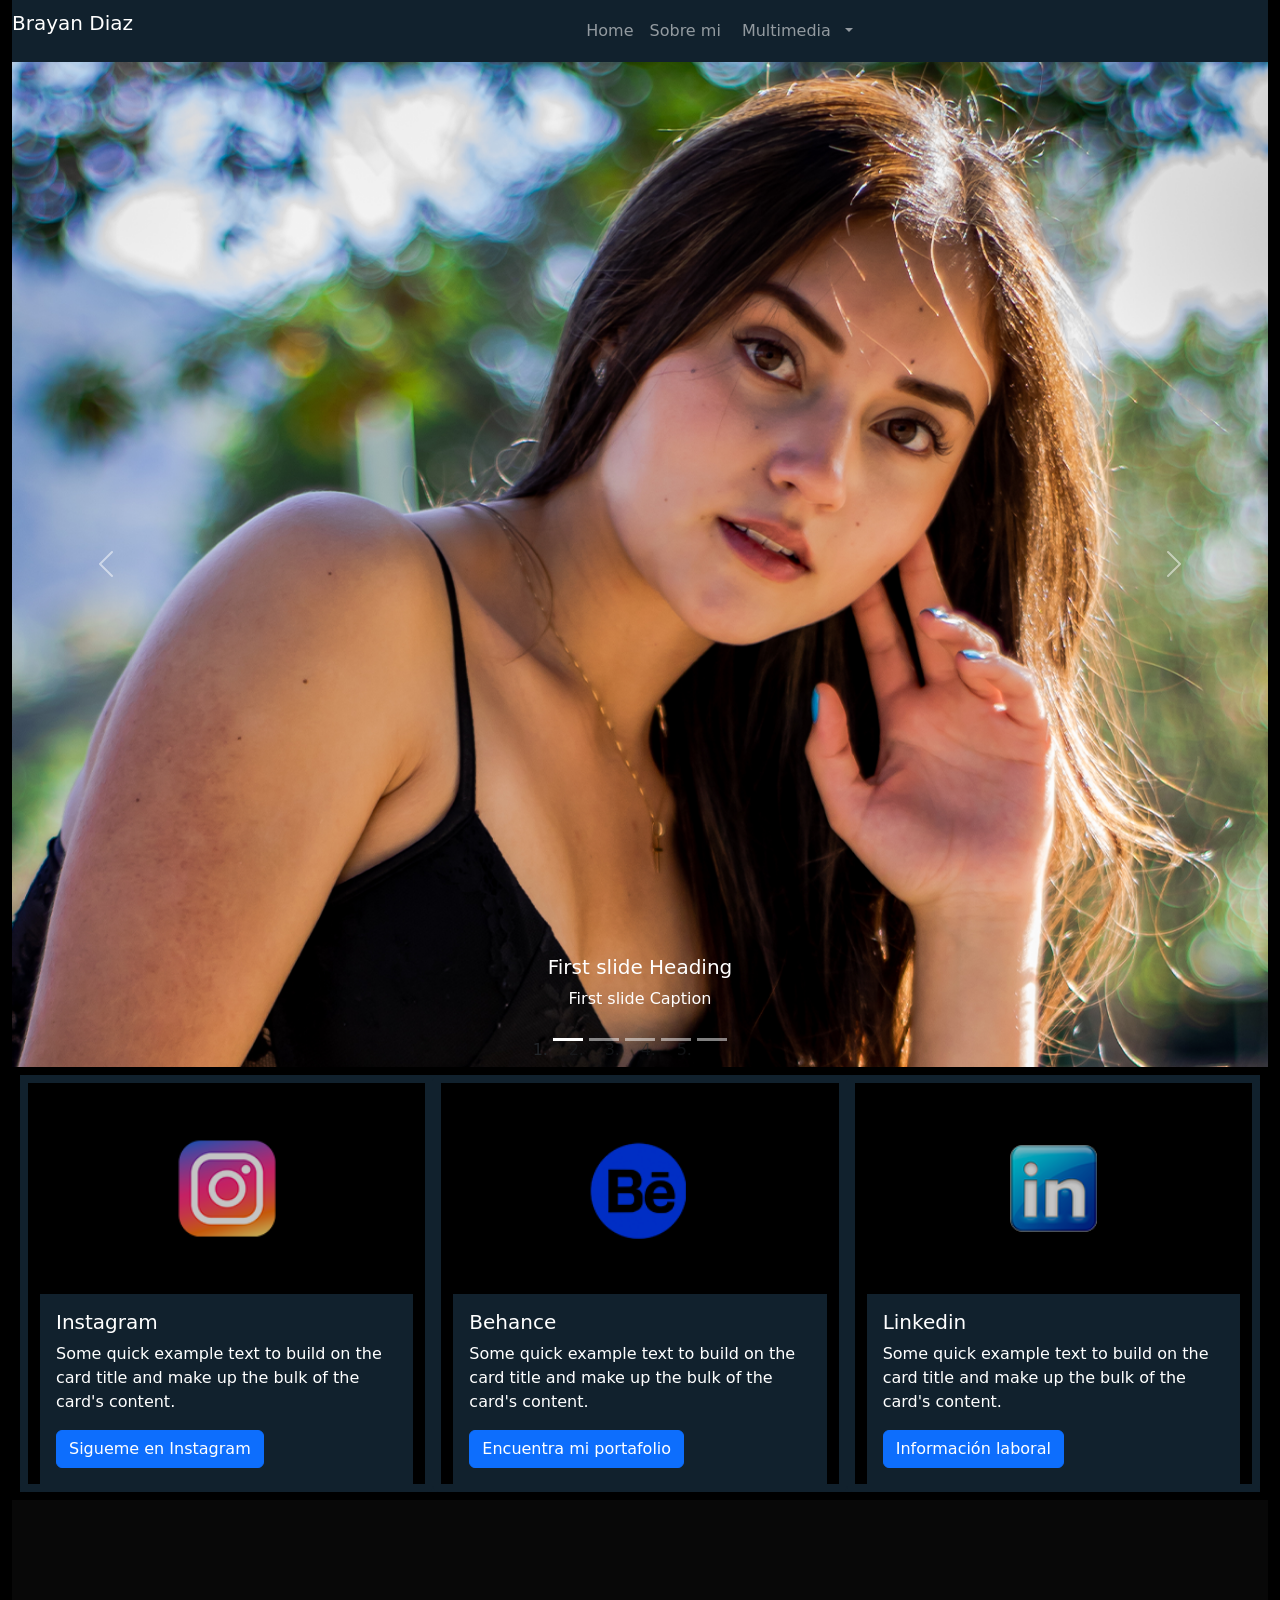
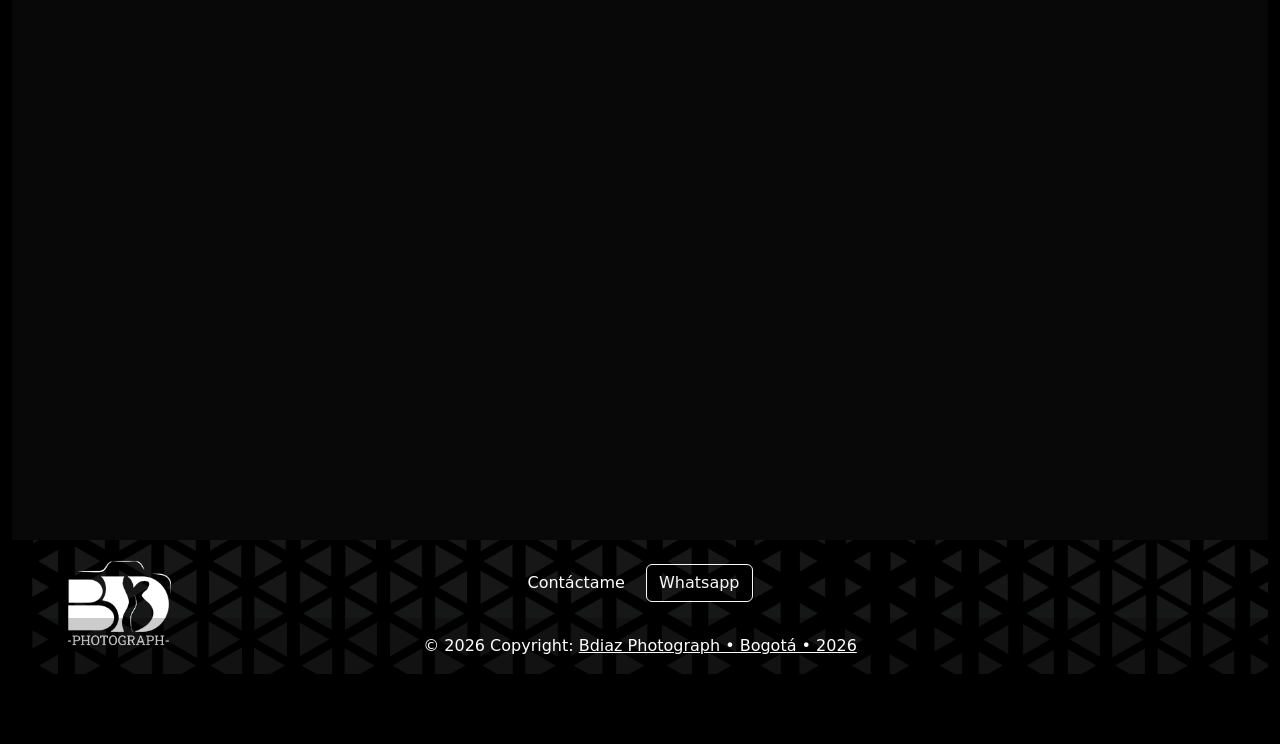
<file: index.html>
<!DOCTYPE html>
<html lang="en">
  <head>
    <meta charset="utf-8">
	
	<meta http-equiv="X-UA-Compatible" content="IE=edge">
	<meta name="viewport" content="width=device-width, initial-scale=1">
    <title>Bdiaz Photograph</title>
	  <link rel="icon"
      type="image/png"
      href="images/favicon.png">
    <!-- Bootstrap -->
	<link href="css/bootstrap-5.3.8.css" rel="stylesheet">
	<style type="text/css">
	.m2 {
}
    .fon {
}
    .fondo {
}
    .bannerdark {
}
    .formdark {
}
    </style>
	<link href="propio.css" rel="stylesheet" type="text/css">
	  <script type="application/ld+json">
{
  "@context": "https://schema.org",

  "@type": "Person",

  "name": "Brayan Diaz",

  "jobTitle": "Fotógrafo y Diseñador Multimedia",

  "description": "Fotógrafo y creador visual especializado en fotografía, contenido audiovisual e ilustración digital.",

  "url": "https://tusitio.com",

  "sameAs": [
    "https://instagram.com/bdiaz_photograph",
    "https://www.behance.net/brayandiazgu1",
    "https://www.linkedin.com/in/jobs/"
  ]
}
</script>
</head>
  <body class="fondobody" style="padding-bottom: 70px">
<div class="container-fluid">
<nav class="navbar navbar-expand-lg navbar-dark fondonav">
    <p> <a class="navbar-brand" href="#">Brayan Diaz</a></p>
    <p><a class="navbar-brand" href="#">&nbsp;</a></p>
    <button class="navbar-toggler" type="button" data-bs-toggle="collapse" data-bs-target="#navbarSupportedContent1" aria-controls="navbarSupportedContent1" aria-expanded="false" aria-label="Toggle navigation"> <span class="navbar-toggler-icon"></span></button>
    <div class="collapse navbar-collapse" id="navbarSupportedContent1">
      <ul class="navbar-nav mx-auto">
        <li class="nav-item active"> <a class="nav-link" href="#">Home <span class="visually-hidden">(current)</span></a></li>
        <li class="nav-item"> <a class="nav-link" href="sobremi.html">Sobre mi<br>
        </a></li>
        <li class="nav-item">&nbsp;</li>
        <li class="nav-item dropdown"> <a class="nav-link dropdown-toggle" href="Fotografia.html" id="navbarDropdown1" role="button" data-bs-toggle="dropdown" aria-haspopup="true" aria-expanded="false"> Multimedia&nbsp; </a>
          <div class="dropdown-menu" aria-labelledby="navbarDropdown1"> <a class="dropdown-item" href="fotografia.html">Fotografía</a>
            <div class="dropdown-divider"></div>
            <a class="dropdown-item" href="videos.html">Edición de video</a>
            <div class="dropdown-divider"></div>
            <a class="dropdown-item" href="ilustracion.html">Ilustración</a></div>
        </li>
      </ul>
    </div>
  </nav>
  <div id="carouselExampleIndicators1" class="carousel slide" data-bs-ride="carousel" style="background-color: black">
    <ol class="carousel-indicators">
      <li data-bs-target="#carouselExampleIndicators1" data-bs-slide-to="0" class="active"></li>
      <li data-bs-target="#carouselExampleIndicators1" data-bs-slide-to="1"></li>
      <li data-bs-target="#carouselExampleIndicators1" data-bs-slide-to="2"></li>
      <li data-bs-target="#carouselExampleIndicators1" data-bs-slide-to="3"></li>
      <li data-bs-target="#carouselExampleIndicators1" data-bs-slide-to="4"></li>
    </ol>
    <div class="carousel-inner" role="listbox">
      <div class="carousel-item active"> <img class="d-block w-100"
     src="images/foto2.png"
     alt="Fotografía Brayan Diaz">
        <div class="carousel-caption">
          <h5>First slide Heading</h5>
          <p>First slide Caption</p>
        </div>
      </div>
      <div class="carousel-item"> <img class="d-block w-100"
     src="images/foto3.png"
     alt="Fotografía Brayan Diaz">
        <div class="carousel-caption">
          <h5>Second slide Heading</h5>
          <p>Second slide Caption</p>
        </div>
      </div>
      <div class="carousel-item"> <img class="d-block w-100"
     src="images/foto1.png"
     alt="Fotografía Brayan Diaz">
        <div class="carousel-caption">
          <h5>Third slide Heading</h5>
          <p>Third slide Caption</p>
        </div>
      </div>
      <div class="carousel-item"> <img class="d-block w-100"
     src="images/foto4.png"
     alt="Fotografía Brayan Diaz">
        <div class="carousel-caption">
          <h5>Third slide Heading</h5>
          <p>Third slide Caption</p>
        </div>
      </div>
      <div class="carousel-item"> <img class="d-block w-100"
     src="images/foto5.png"
     alt="Fotografía Brayan Diaz">
        <div class="carousel-caption">
          <h5>Third slide Heading</h5>
          <p>Third slide Caption</p>
        </div>
      </div>
    </div>
    <a class="carousel-control-prev" href="#carouselExampleIndicators1" role="button" data-bs-slide="prev"> <span class="carousel-control-prev-icon" aria-hidden="true"></span> <span class="visually-hidden">Previous</span></a> <a class="carousel-control-next" href="#carouselExampleIndicators1" role="button" data-bs-slide="next"> <span class="carousel-control-next-icon" aria-hidden="true"></span> <span class="visually-hidden">Next</span></a></div>
  <div class="row m-2 fondonav">
    <div class="card col-md-4 delineado"  style="background-color: black"> <img class="card-img-top" src="images/logo1.png" alt="Card image cap">
      <div class="card-body fondonav" >
        <h5 class="card-title" style="color: white" >Instagram</h5>
        <p class="card-text" style="color: white">Some quick example text to build on the card title and make up the bulk of the card's content.</p>
        <a href="https://instagram.com/bdiaz_photograph" target="_blank"
   rel="noopener noreferrer"
   class="btn btn-primary">Sigueme en Instagram</a></div>
    </div>
    <div class="card col-md-4 colornav delineado" style="background-color: black" > <img class="card-img-top" src="images/logo2.png" alt="Card image cap">
      <div class="card-body fondonav" >
        <h5 class="card-title" style="color: white">Behance</h5>
        <p class="card-text" style="color: white">Some quick example text to build on the card title and make up the bulk of the card's content.</p>
        <a href="https://www.behance.net/brayandiazgu1" target="_blank"
   rel="noopener noreferrer"
   class="btn btn-primary">Encuentra mi portafolio</a></div>
    </div>
    <div class="card col-md-4 colornav delineado" style="background-color: black" > <img class="card-img-top" src="images/logo3.png" alt="Card image cap">
      <div class="card-body fondonav" >
        <h5 class="card-title" style="color: white">Linkedin</h5>
        <p class="card-text" style="color: white">Some quick example text to build on the card title and make up the bulk of the card's content.</p>
        <a href="https://www.linkedin.com/jobs/" target="_blank"
   rel="noopener noreferrer"
   class="btn btn-primary">Información laboral</a></div>
    </div>
  </div>
  <form class="form">
	  <div class="container py-5">

  <div class="row justify-content-center">

    <div class="col-md-8 col-lg-6">
    <!-- Name input -->
    <div data-mdb-input-init class="form-outline mb-4">
      <input type="text" id="form4Example1" class="form-control"  />
      <label class="form-label" for="form4Example1" style="color: white">Nombre</label>
    </div>
    <!-- Email input -->
    <div data-mdb-input-init class="form-outline mb-4">
      <input type="email" id="form4Example2" class="form-control" />
      <label class="form-label" for="form4Example2" style="color: white">Correo electrónico</label>
    </div>
    <!-- Message input -->
    <div data-mdb-input-init class="form-outline mb-4">
      <textarea class="form-control" id="form4Example3" rows="4"></textarea>
      <label class="form-label" for="form4Example3" style="color: white">Déjame tu duda</label>
    </div>
    <!-- Checkbox -->
    <div class="form-check d-flex justify-content-center mb-4">
      <input
      class="form-check-input me-2"
      type="checkbox"
      value=""
      id="form4Example4"
      checked
    />
      <label class="form-check-label" for="form4Example4" style="color: white"> Envíame una copia del mensaje </label>
    </div>
    <!-- Submit button -->
    <button data-mdb-ripple-init type="button" class="btn btn-primary btn-block mb-4" style="color: white">Send</button>
		</div>
	  </div>
		  </div>
		
  </form>
  <footer class="footer-custom text-center text-white" >
    <!-- Grid container -->
    <div class="container p-4 pb-0">
      <!-- Section: CTA -->
      <section class="">
        <p class="d-flex justify-content-center align-items-center"> <span class="me-3">Contáctame&nbsp;</span>
         <a href="https://wa.me/573028517279?text=Hola%20Brayan,%20vi%20tu%20portafolio%20y%20quiero%20más%20información"
   target="_blank"
   rel="noopener noreferrer"
   class="btn btn-outline-light btn-rounded">Whatsapp

</a>
        </p>
      </section>
      <!-- Section: CTA -->
    </div>
    <!-- Grid container -->
    <!-- Copyright -->
    <div class="text-center p-3" style="background-color: rgba(0, 0, 0, 0.2);"> © 2026 Copyright: <a class="text-white" href="https://mdbootstrap.com/">Bdiaz Photograph • Bogotá • 2026</a></div>
    <!-- Copyright -->
  </footer>
</div>
<section class="">
  <!-- Footer -->
  
  <!-- Footer -->
</section>
  	<!-- body code goes here -->
    <!-- jQuery (necessary for Bootstrap's JavaScript plugins) -->
    <!-- Include all compiled plugins (below), or include individual files as needed -->
  <script src="js/popper-2.11.8.min.js"></script> 
	<script src="js/bootstrap-5.3.8.js"></script>
  </body>
</html>
</file>
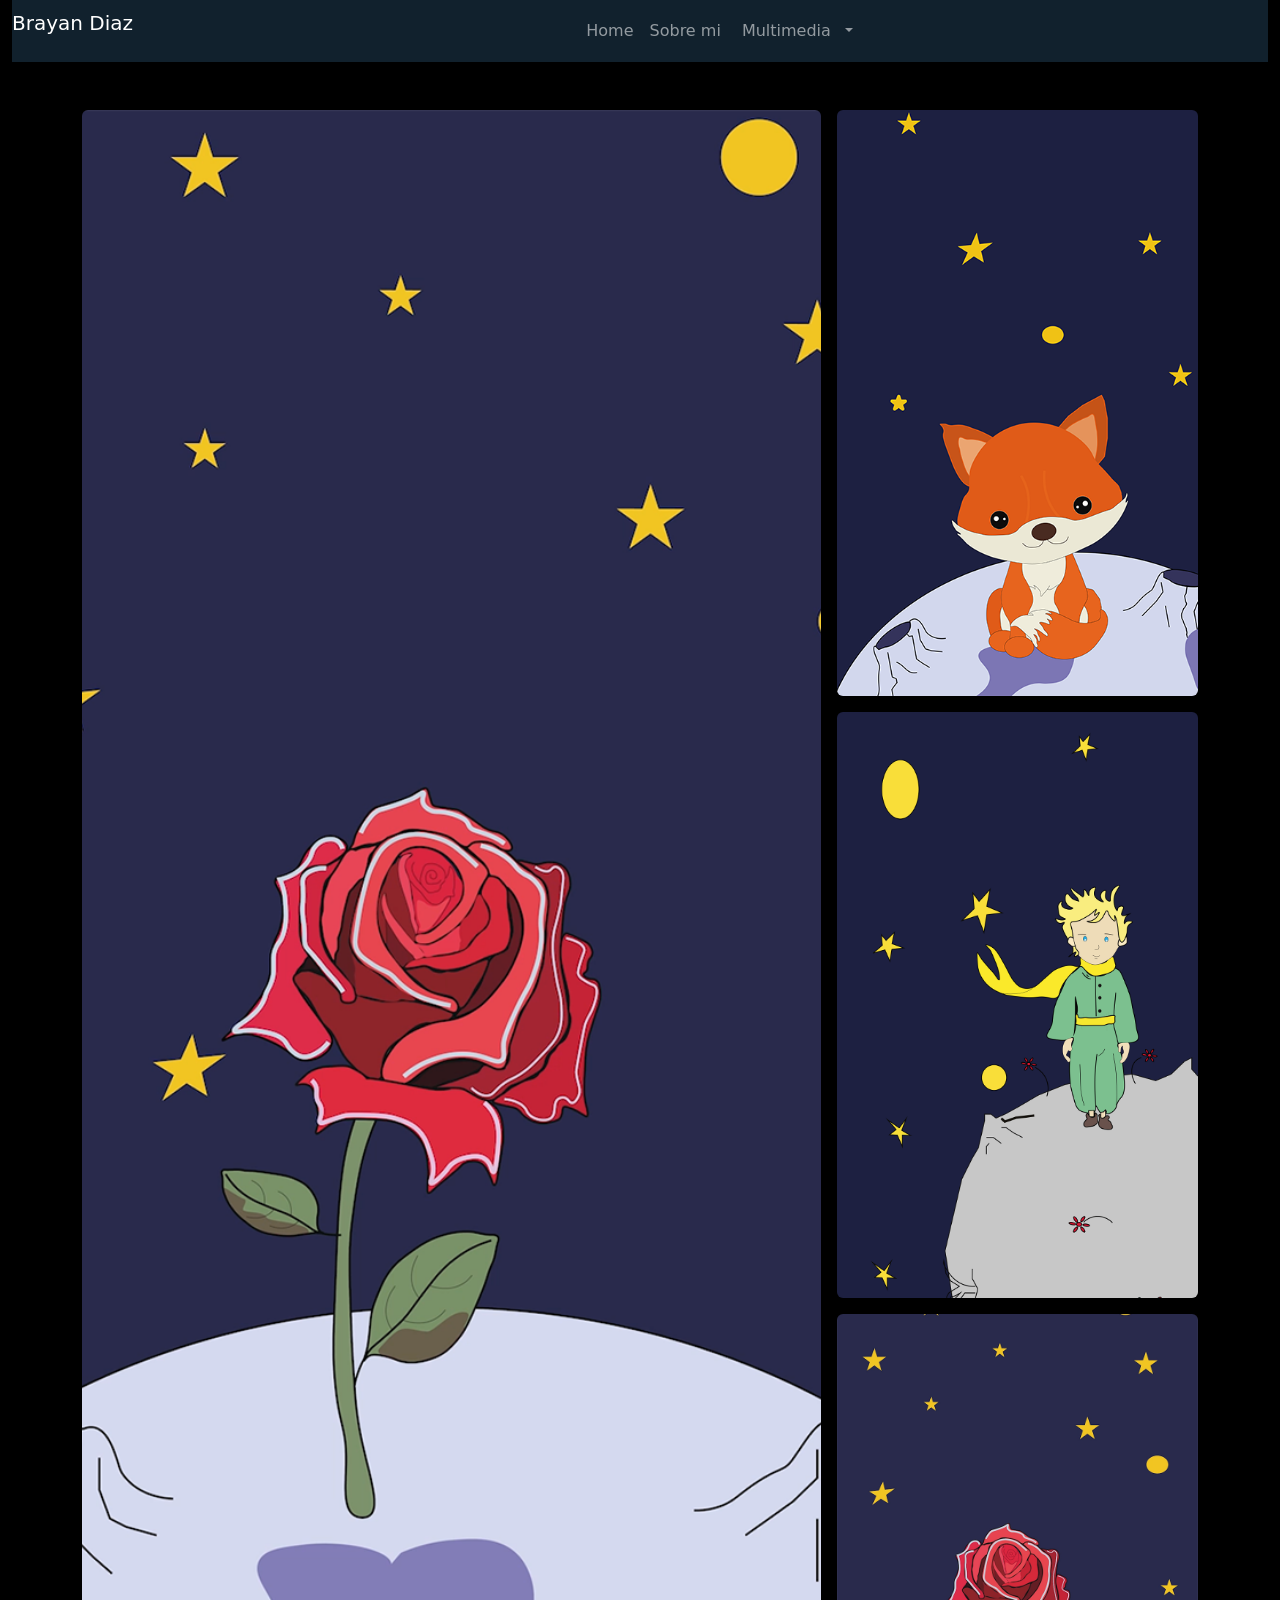
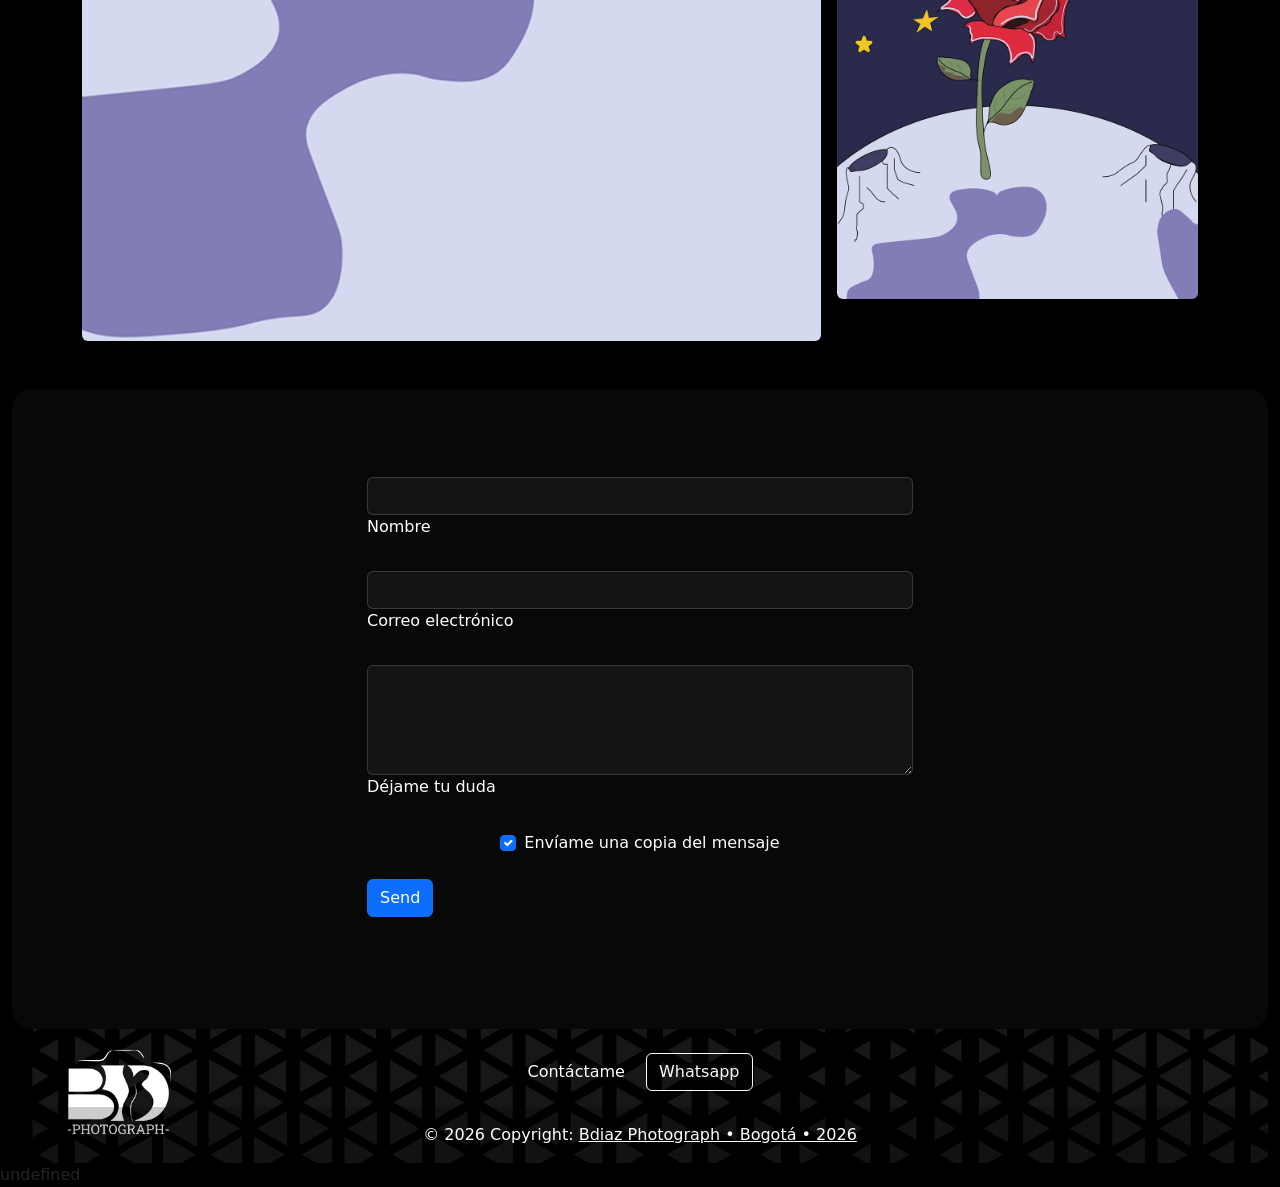
<file: ilustracion.html>
<!DOCTYPE html>
<html lang="en">
  <head>
    <meta charset="utf-8">
	
	<meta http-equiv="X-UA-Compatible" content="IE=edge">
	<meta name="viewport" content="width=device-width, initial-scale=1">
    <title>Bdiaz Ilustracíon</title>
	    <link rel="icon"
      type="image/png"
      href="images/favicon.png">
    <!-- Bootstrap -->
	<link href="css/bootstrap-5.3.8.css" rel="stylesheet">
	<link href="propio.css" rel="stylesheet" type="text/css">
  </head>
  <body class="fondobody">
    
  <div class="container-fluid">
    
  
<nav class="navbar navbar-expand-lg navbar-dark fondonav">
  <p> <a class="navbar-brand" href="#">Brayan Diaz</a></p>
  <p><a class="navbar-brand" href="#">&nbsp;</a></p>
  <button class="navbar-toggler" type="button" data-bs-toggle="collapse" data-bs-target="#navbarSupportedContent1" aria-controls="navbarSupportedContent1" aria-expanded="false" aria-label="Toggle navigation"> <span class="navbar-toggler-icon"></span></button>
  <div class="collapse navbar-collapse" id="navbarSupportedContent1">
    <ul class="navbar-nav mx-auto">
      <li class="nav-item active"> <a class="nav-link" href="index.html">Home <span class="visually-hidden">(current)</span></a></li>
      <li class="nav-item"> <a class="nav-link" href="sobremi.html">Sobre mi</a></li>
      <li class="nav-item">&nbsp;</li>
      <li class="nav-item dropdown"> <a class="nav-link dropdown-toggle" href="Fotografia.html" id="navbarDropdown1" role="button" data-bs-toggle="dropdown" aria-haspopup="true" aria-expanded="false"> Multimedia&nbsp; </a>
        <div class="dropdown-menu" aria-labelledby="navbarDropdown1"> <a class="dropdown-item" href="fotografia.html">Fotografía</a>
          <div class="dropdown-divider"></div>
          <a class="dropdown-item" href="videos.html">Edición de video</a>
          <div class="dropdown-divider"></div>
          <a class="dropdown-item" href="ilustracion.html">Ilustración</a></div>
      </li>
    </ul>
  </div>
</nav>
	<div class="container py-5">

  <div class="row g-3">

    <!-- IMAGEN GRANDE -->
    <div class="col-md-8">

      <img src="images/ilustracion1.png"
           class="img-fluid rounded w-100 h-100 imagen-principal"
           alt="">

    </div>

    <!-- IMÁGENES PEQUEÑAS -->
    <div class="col-md-4">

      <div class="d-flex flex-column gap-3 h-100">

        <img src="images/ilustracion2.png"
             class="img-fluid rounded imagen-secundaria"
             alt="">

        <img src="images/ilustracion3.png"
             class="img-fluid rounded imagen-secundaria"
             alt="">
<img src="images/ilustracion1.png"
             class="img-fluid rounded imagen-secundaria"
             alt="">

      </div>

    </div>

  </div>

</div>
	
	<form class="form">
	  <div class="container py-5">
	    <div class="row justify-content-center">
	      <div class="col-md-8 col-lg-6">
	        <!-- Name input -->
	        <div data-mdb-input-init class="form-outline mb-4">
	          <input type="text" id="form4Example1" class="form-control"  />
	          <label class="form-label" for="form4Example1" style="color: white">Nombre</label>
            </div>
	        <!-- Email input -->
	        <div data-mdb-input-init class="form-outline mb-4">
	          <input type="email" id="form4Example2" class="form-control" />
	          <label class="form-label" for="form4Example2" style="color: white">Correo electrónico</label>
            </div>
	        <!-- Message input -->
	        <div data-mdb-input-init class="form-outline mb-4">
	          <textarea name="form4Example" rows="4" class="form-control" id="form4Example3"></textarea>
	          <label class="form-label" for="form4Example3" style="color: white">Déjame tu duda</label>
            </div>
	        <!-- Checkbox -->
	        <div class="form-check d-flex justify-content-center mb-4">
	          <input
      class="form-check-input me-2"
      type="checkbox"
      value=""
      id="form4Example4"
      checked
    />
	          <label class="form-check-label" for="form4Example4" style="color: white"> Envíame una copia del mensaje </label>
            </div>
	        <!-- Submit button -->
	        <button data-mdb-ripple-init type="button" class="btn btn-primary btn-block mb-4" style="color: white">Send</button>
          </div>
        </div>
      </div>
    </form>
	<footer class="footer-custom text-center text-white" >
	  <!-- Grid container -->
	  <div class="container p-4 pb-0">
	    <!-- Section: CTA -->
	    <section class="">
	      <p class="d-flex justify-content-center align-items-center"> <span class="me-3">Contáctame&nbsp;</span> <a href="https://wa.me/573028517279?text=Hola%20Brayan,%20vi%20tu%20portafolio%20y%20quiero%20más%20información"
   target="_blank"
   rel="noopener noreferrer"
   class="btn btn-outline-light btn-rounded">Whatsapp </a></p>
        </section>
	    <!-- Section: CTA -->
      </div>
	  <!-- Grid container -->
	  <!-- Copyright -->
	  <div class="text-center p-3" style="background-color: rgba(0, 0, 0, 0.2);"> © 2026 Copyright: <a class="text-white" href="https://mdbootstrap.com/">Bdiaz Photograph • Bogotá • 2026</a></div>
	  <!-- Copyright -->
    </footer>
    </div>
<section class="">
  <!-- Footer --><!-- Footer -->
</section>
  	<!-- body code goes here -->


	<!-- jQuery (necessary for Bootstrap's JavaScript plugins) --> 
	undefined

	<!-- Include all compiled plugins (below), or include individual files as needed -->
	<script src="js/popper-2.11.8.min.js"></script> 
	<script src="js/bootstrap-5.3.8.js"></script>
  </body>
</html>
</file>
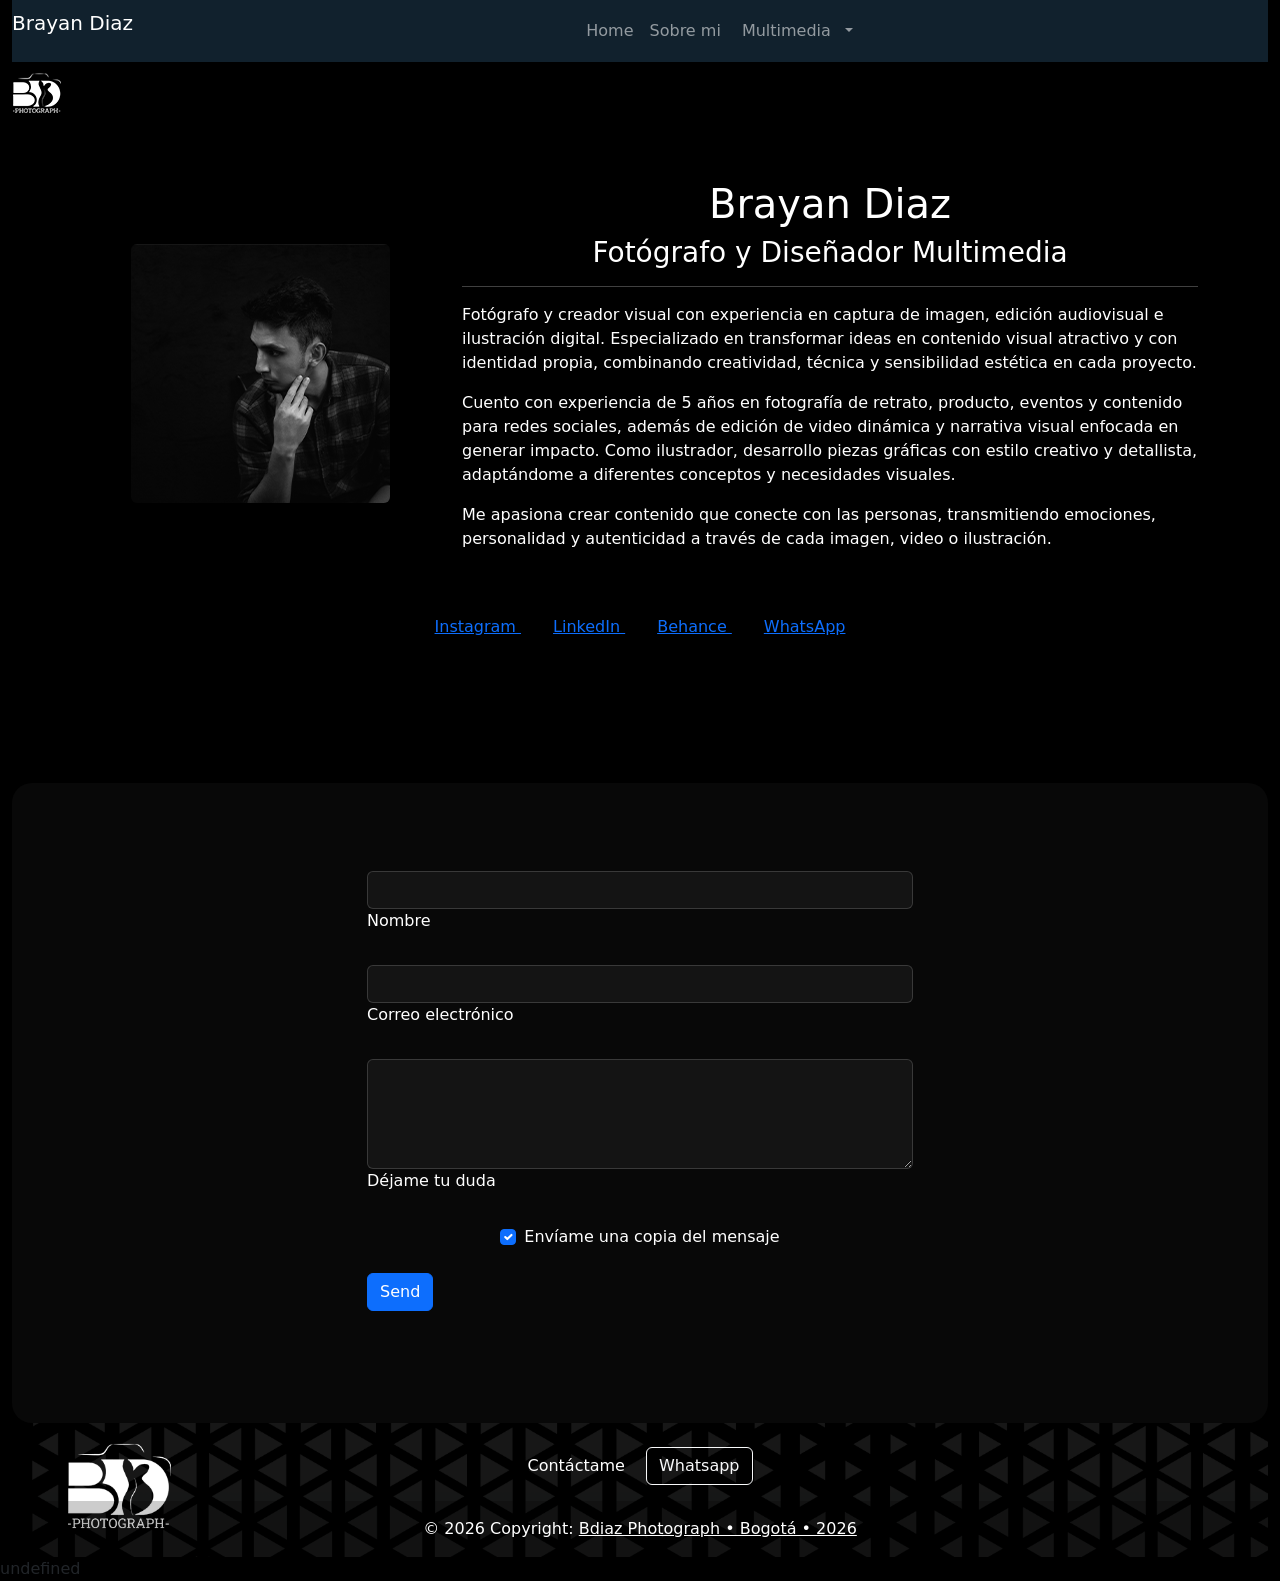
<file: sobremi.html>
<!DOCTYPE html>
<html lang="en">
  <head>
    <meta charset="utf-8">
	 
	<meta http-equiv="X-UA-Compatible" content="IE=edge">
	<meta name="viewport" content="width=device-width, initial-scale=1">
    <title>Bdiaz Sobre Mí</title>
	    <link rel="icon"
      type="image/png"
      href="images/favicon.png">
    <!-- Bootstrap -->
	<link href="css/bootstrap-5.3.8.css" rel="stylesheet">
	<link href="propio.css" rel="stylesheet" type="text/css">
	  
  </head>
<body class="fondobody">
<div class="container-fluid">
  

<nav class="navbar navbar-expand-lg navbar-dark fondonav">
    <p> <a class="navbar-brand" href="#">Brayan Diaz</a></p>
  	    <p><a class="navbar-brand" href="#">&nbsp;</a></p>
  	    <button class="navbar-toggler" type="button" data-bs-toggle="collapse" data-bs-target="#navbarSupportedContent1" aria-controls="navbarSupportedContent1" aria-expanded="false" aria-label="Toggle navigation"> <span class="navbar-toggler-icon"></span></button>
  	    <div class="collapse navbar-collapse" id="navbarSupportedContent1">
  	      <ul class="navbar-nav mx-auto">
  	        <li class="nav-item active"> <a class="nav-link" href="index.html">Home <span class="visually-hidden">(current)</span></a></li>
  	        <li class="nav-item"> <a class="nav-link" href="sobremi.html">Sobre mi</a>
</li>
  	        <li class="nav-item">&nbsp;</li>
  	        <li class="nav-item dropdown"> <a class="nav-link dropdown-toggle" href="Fotografia.html" id="navbarDropdown1" role="button" data-bs-toggle="dropdown" aria-haspopup="true" aria-expanded="false"> Multimedia&nbsp; </a>
  	          <div class="dropdown-menu" aria-labelledby="navbarDropdown1"> <a class="dropdown-item" href="fotografia.html">Fotografía</a>
  	            <div class="dropdown-divider"></div>
  	            <a class="dropdown-item" href="videos.html">Edición de video</a>
  	            <div class="dropdown-divider"></div>
  	            <a class="dropdown-item" href="ilustracion.html">Ilustración</a></div>
            </li>
          </ul>
        </div>
      </nav>
<header>

  <!-- LOGO -->
  <div class="profileLogo">

    <img src="images/fondonegro.png"
         alt="Bdiaz Photograph"
         class="logo">

  </div>

  <!-- CONTENEDOR PRINCIPAL -->
  <div class="container py-5">

    <div class="row align-items-center">

      <!-- FOTO -->
      <div class="col-md-4 text-center">

        <img src="images/perfil.png"
             alt="Brayan Diaz"
             class="img-fluid rounded perfil-img">

      </div>

      <!-- TEXTO -->
      <div class="col-md-8 text-white">

        <h1 class="text-center">Brayan Diaz</h1>

        <h3 class="text-md-center">Fotógrafo y Diseñador Multimedia</h3>

        <hr>

        <p>
          Fotógrafo y creador visual con experiencia en captura de imagen, edición audiovisual e ilustración digital. Especializado en transformar ideas en contenido visual atractivo y con identidad propia, combinando creatividad, técnica y sensibilidad estética en cada proyecto.
			</p>
<p>
Cuento con experiencia de 5 años en fotografía de retrato, producto, eventos y contenido para redes sociales, además de edición de video dinámica y narrativa visual enfocada en generar impacto. Como ilustrador, desarrollo piezas gráficas con estilo creativo y detallista, adaptándome a diferentes conceptos y necesidades visuales.
</p>
<p>			
Me apasiona crear contenido que conecte con las personas, transmitiendo emociones, personalidad y autenticidad a través de cada imagen, video o ilustración.
        </p>

      </div>

    </div>

  </div>

  <!-- REDES SOCIALES -->
  <aside class="socialNetworkNavBar text-center pb-5">

    <a href="https://instagram.com/bdiaz_photograph"
       target="_blank"
       class="mx-3">

      Instagram

    </a>

    <a href="https://linkedin.com/in/brayan-diaz-3a243b410/"
       target="_blank"
       class="mx-3">

      LinkedIn

    </a>

    <a href="https://behance.net/brayandiazgu1"
       target="_blank"
       class="mx-3">

      Behance

    </a>

    <a href="https://wa.me/573028517279"
       target="_blank"
       class="mx-3">

      WhatsApp

    </a>

  </aside>

</header>
	<div class="container py-5">

  <div class="row justify-content-center">

    <div class="col-md-8 col-lg-6">
	  </div>
	  </div>
		</div>
	
	<form class="form">
	  <div class="container py-5">
	    <div class="row justify-content-center">
	      <div class="col-md-8 col-lg-6">
	        <!-- Name input -->
	        <div data-mdb-input-init class="form-outline mb-4">
	          <input type="text" id="form4Example1" class="form-control"  />
	          <label class="form-label" for="form4Example1" style="color: white">Nombre</label>
            </div>
	        <!-- Email input -->
	        <div data-mdb-input-init class="form-outline mb-4">
	          <input type="email" id="form4Example2" class="form-control" />
	          <label class="form-label" for="form4Example2" style="color: white">Correo electrónico</label>
            </div>
	        <!-- Message input -->
	        <div data-mdb-input-init class="form-outline mb-4">
	          <textarea name="form4Example" rows="4" class="form-control" id="form4Example3"></textarea>
	          <label class="form-label" for="form4Example3" style="color: white">Déjame tu duda</label>
            </div>
	        <!-- Checkbox -->
	        <div class="form-check d-flex justify-content-center mb-4">
	          <input
      class="form-check-input me-2"
      type="checkbox"
      value=""
      id="form4Example4"
      checked
    />
	          <label class="form-check-label" for="form4Example4" style="color: white"> Envíame una copia del mensaje </label>
            </div>
	        <!-- Submit button -->
	        <button data-mdb-ripple-init type="button" class="btn btn-primary btn-block mb-4" style="color: white">Send</button>
          </div>
        </div>
      </div>
    </form>
	<footer class="footer-custom text-center text-white" >
	  <!-- Grid container -->
	  <div class="container p-4 pb-0">
	    <!-- Section: CTA -->
	    <section class="">
	      <p class="d-flex justify-content-center align-items-center"> <span class="me-3">Contáctame&nbsp;</span> <a href="https://wa.me/573028517279?text=Hola%20Brayan,%20vi%20tu%20portafolio%20y%20quiero%20más%20información"
   target="_blank"
   rel="noopener noreferrer"
   class="btn btn-outline-light btn-rounded">Whatsapp </a></p>
        </section>
	    <!-- Section: CTA -->
      </div>
	  <!-- Grid container -->
	  <!-- Copyright -->
	  <div class="text-center p-3" style="background-color: rgba(0, 0, 0, 0.2);"> © 2026 Copyright: <a class="text-white" href="https://mdbootstrap.com/">Bdiaz Photograph • Bogotá • 2026</a></div>
	  <!-- Copyright -->
    </footer>
</div>

<section class="">
  <!-- Footer -->  <!-- Footer -->
</section>
<!-- body code goes here -->


	<!-- jQuery (necessary for Bootstrap's JavaScript plugins) --> 
	undefined

	<!-- Include all compiled plugins (below), or include individual files as needed -->
  <script src="js/popper-2.11.8.min.js"></script> 
  <script src="js/bootstrap-5.3.8.js"></script>
  </body>
</html>
</file>
<file: propio.css>
@charset "utf-8";
.fondonav {
    background-color: #11212D;
}
.fondobody {
    background-color: #000000;
}
.delineado {
    border: 8px solid #11212D;
    box-sizing: border-box;
}
.banner-dark {
}
.perfil-container{
    display:flex;
    align-items:center;
    justify-content:center;
    gap:50px;
    padding:50px;
}

.profilePhoto img{
    width:300px;
    border-radius:20px;
}

.profileHeader{
    max-width:600px;
    color:white;
}
.imagen-principal{
    object-fit: cover;
    height: 100%;
}

.imagen-secundaria{
    object-fit: cover;
    height: 32%;
}
.footer-custom{
    background-image: url("images/footer2.png");
    background-size: cover;
    background-position: center;
    background-repeat: no-repeat;
}
.form{
    background-color: rgba(255,255,255,0.03);
    padding:40px;
    border-radius:20px;
    backdrop-filter: blur(5px);
}
.form-control{
    background-color:rgba(255,255,255,0.05);
    border:1px solid rgba(255,255,255,0.2);
    color:white;
}
.form-control:focus{
    background-color:#222;
    border-color:#888;
    color:white;

    box-shadow:none;
}
.form-control:focus{
    background-color:#222;
    border-color:#888;
    color:white;

    box-shadow:none;
}
</file>
